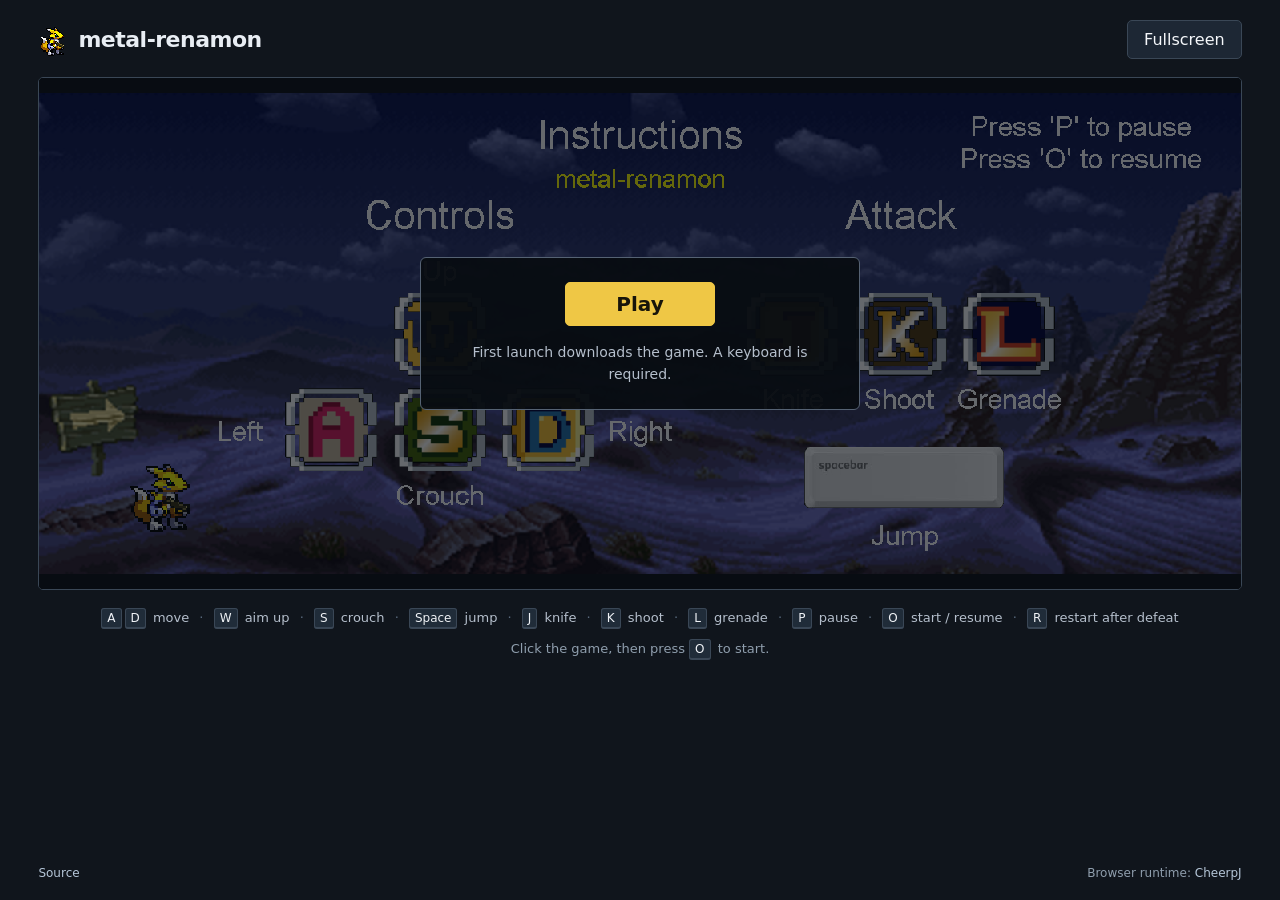
<file: index.html>
<!doctype html>
<html lang="en">
<head>
  <meta charset="utf-8">
  <meta name="viewport" content="width=device-width, initial-scale=1">
  <title>metal-renamon — Play</title>
  <meta name="description" content="Play metal-renamon in your browser. A Renamon reskin of the original Metal Slug Java game with its weapons and assets retained.">
  <link rel="icon" href="Metal_Slug/PlayerStanding/0.png" type="image/png">
  <link rel="stylesheet" href="web/player.css">
</head>
<body>
  <header>
    <h1><img src="Metal_Slug/PlayerStanding/0.png" alt="">metal-renamon</h1>
    <button id="fullscreen" type="button">Fullscreen</button>
  </header>
  <main>
    <section id="stage" aria-label="metal-renamon game">
      <div id="display-shell"><iframe id="display" title="metal-renamon game" allow="autoplay"></iframe></div>
      <div id="start-screen">
        <img class="poster" src="web/start-screen.png" alt="metal-renamon game controls">
        <div class="start-panel">
          <button id="play" type="button">Play</button>
          <p id="status" role="status" aria-live="polite">First launch downloads the game. A keyboard is required.</p>
        </div>
      </div>
      <button id="exit-fullscreen" type="button">Exit fullscreen</button>
    </section>
    <p class="controls"><kbd>A</kbd><kbd>D</kbd> move <span>·</span> <kbd>W</kbd> aim up <span>·</span> <kbd>S</kbd> crouch <span>·</span> <kbd>Space</kbd> jump <span>·</span> <kbd>J</kbd> knife <span>·</span> <kbd>K</kbd> shoot <span>·</span> <kbd>L</kbd> grenade <span>·</span> <kbd>P</kbd> pause <span>·</span> <kbd>O</kbd> start / resume <span>·</span> <kbd>R</kbd> restart after defeat</p>
    <p id="hint">Click the game, then press <kbd>O</kbd> to start.</p>
  </main>
  <footer>
    <a href="https://github.com/agammann/metal-renamon">Source</a>
    <span>Browser runtime: <a href="https://cheerpj.com/">CheerpJ</a></span>
  </footer>
  <script src="web/player.js"></script>
</body>
</html>
</file>
<file: web/player.css>
:root{color-scheme:dark;font-family:system-ui,-apple-system,BlinkMacSystemFont,"Segoe UI",sans-serif;background:#10151c;color:#e8edf3}
*{box-sizing:border-box}
body{margin:0;min-height:100vh;padding:20px clamp(12px,3vw,40px);display:flex;flex-direction:column;gap:18px}
header,main,footer{width:min(1500px,100%);margin-inline:auto}
header{display:flex;align-items:center;justify-content:space-between;gap:20px}
h1{font-size:22px;margin:0;display:flex;align-items:center;gap:12px;letter-spacing:-.5px}
h1 img{width:28px;height:32px;object-fit:contain;image-rendering:pixelated}
button{font:inherit;cursor:pointer;border:1px solid #3a4756;border-radius:5px;background:#1d2734;color:#f5f7fa;padding:9px 16px}
button:hover{background:#2a3849}button:focus-visible,a:focus-visible{outline:3px solid #efc745;outline-offset:4px}
#stage{position:relative;overflow:hidden;background:#080c12;border:1px solid #3a4756;aspect-ratio:1500/640;border-radius:5px}
#display-shell{position:absolute;inset:0;overflow:hidden}
#display{position:absolute;width:1500px;height:640px;transform-origin:top left;border:0}
#start-screen{position:absolute;inset:0;display:flex;align-items:center;justify-content:center;background:#080c12}
#start-screen[hidden]{display:none}
.poster{position:absolute;inset:0;width:100%;height:100%;object-fit:contain;opacity:.38;image-rendering:pixelated}
.start-panel{position:relative;max-width:440px;margin:16px;text-align:center;background:rgba(8,12,18,.94);border:1px solid #556273;border-radius:6px;padding:24px}
#play{background:#efc745;color:#17140a;border-color:#efc745;font-weight:700;min-width:150px;font-size:20px}
#play:hover{background:#ffe080}#play:disabled{cursor:wait;opacity:.75}
#status{font-size:14px;color:#b5bfcc;line-height:1.55;margin:16px 0 0}
.controls{text-align:center;font-size:13px;line-height:2.2;color:#b5bfcc;margin:14px 0 0}
.controls span{color:#596a7e;padding:0 6px}
kbd{font-family:inherit;color:#eff2f6;background:#202c39;border:1px solid #3a4756;border-bottom-width:2px;border-radius:3px;padding:2px 5px;margin-right:3px;font-size:12px;white-space:nowrap}
#hint{text-align:center;color:#8f9ead;font-size:13px;margin:8px 0 0}
footer{display:flex;justify-content:space-between;gap:15px;font-size:12px;color:#8f9ead;margin-top:auto}
a{color:#b5c6d8;text-decoration:none}a:hover{text-decoration:underline}
#stage:fullscreen{width:100%;height:100%;border:0;aspect-ratio:auto;background:#080c12}
#exit-fullscreen{display:none;position:absolute;top:12px;right:12px;z-index:2}
#stage:fullscreen #exit-fullscreen{display:block}
@media(max-width:600px){body{padding:12px;gap:12px}h1{font-size:18px}header button{font-size:12px;padding:7px 10px}.start-panel{padding:14px}#play{font-size:16px}#status{font-size:12px;margin-top:10px}.controls{font-size:12px}.controls span{padding:0 3px}footer{font-size:11px}#hint{line-height:1.6}}
</file>
